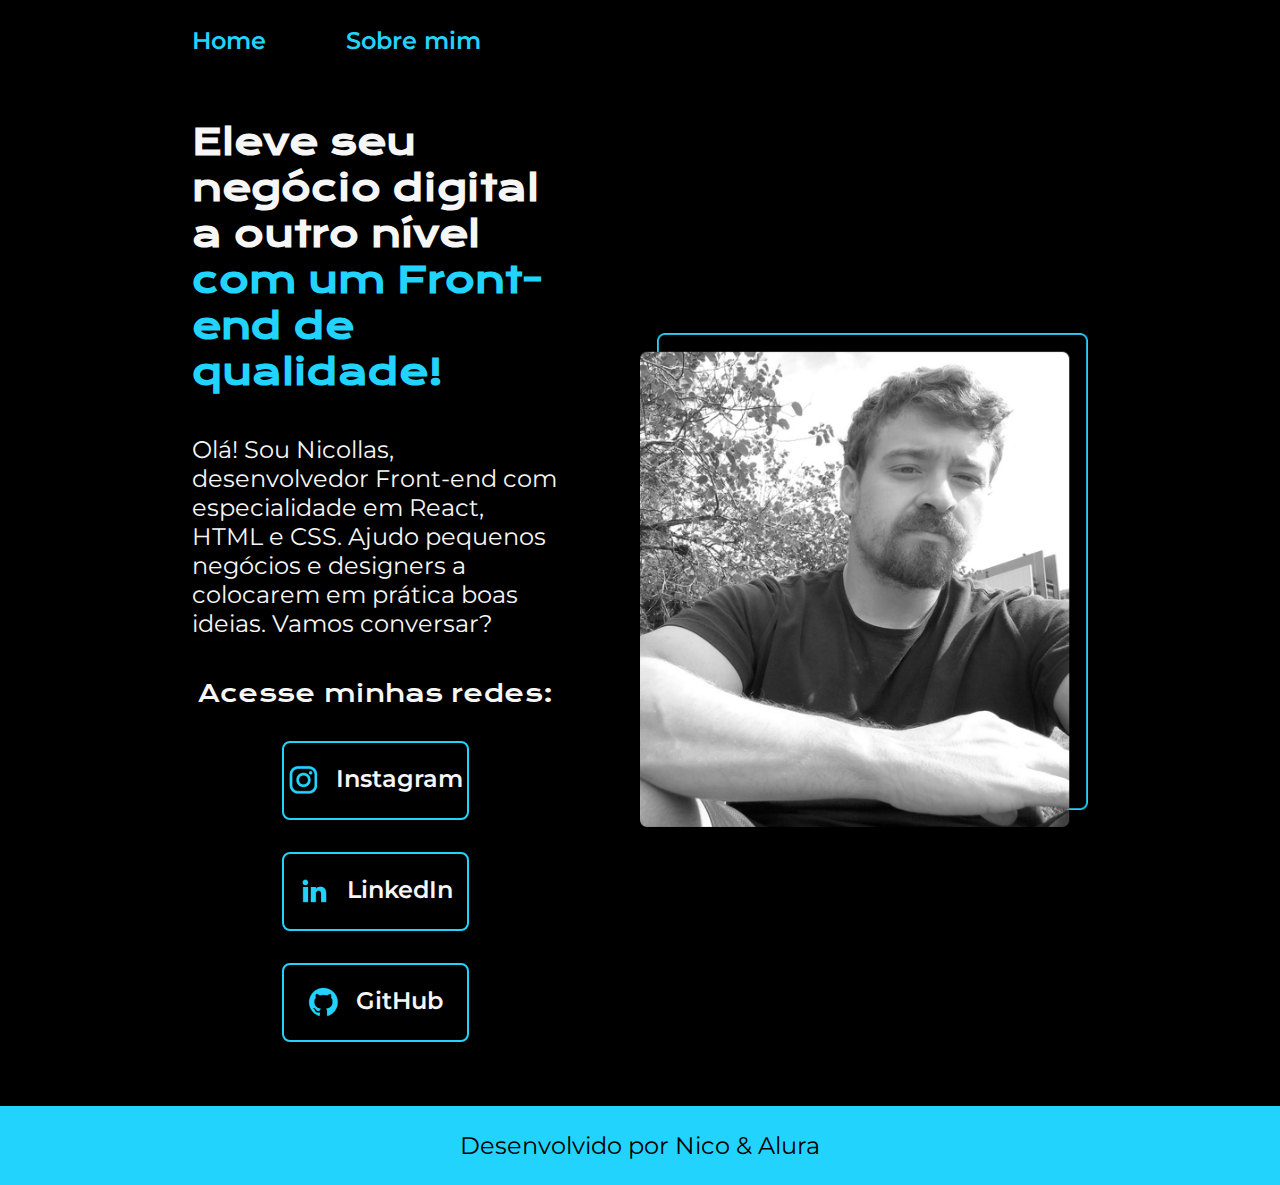
<file: index.html>
<!DOCTYPE html>
<html lang="en">
<head>
    <meta charset="UTF-8">
    <meta http-equiv="X-UA-Compatible" content="IE=edge">
    <meta name="viewport" content="width=device-width, initial-scale=1.0">
    <title>Portfólio</title>
    <link rel="shortcut icon" href="/assets/icons/favicon_io/favicon.ico" type="image/x-icon">
    <link rel="stylesheet" href="/styles/reset.css">
    <link rel="stylesheet" href="/styles/style.css">
    <link rel="stylesheet" href="/styles/responsive.css">
</head>
<body>
    <header class="header">
        <nav class="header__menu">
            <a class="header__menu__link" href="index.html">Home</a>
            <a class="header__menu__link" href="about.html">Sobre mim</a>
        </nav>
    </header>
    
    <main class="intro">
        <section class="intro__content">
            <h1 class="intro__content__title">Eleve seu negócio digital  a outro nível <strong class="title-emphasis">com um Front-end de qualidade!</strong></h1>
            <p class="intro__content__text">
                Olá! Sou Nicollas, desenvolvedor Front-end com especialidade em React, HTML e CSS. Ajudo pequenos negócios e designers a colocarem em prática boas ideias. Vamos conversar?
            </p>
            
            <div class="intro__links">
                <h2 class="intro__links__subtitle">Acesse minhas redes:</h2>
                <a class="intro__links__nav" href="https://www.instagram.com/nicollas.dsg" target="_blank"><img src="/assets/icons/instagram.png"> Instagram</a>
                <a class="intro__links__nav" href="https://github.com/NicollasD" target="_blank"><img src="/assets/icons/linkedin.png"> LinkedIn</a>
                <a class="intro__links__nav" href="https://github.com/NicollasD" target="_blank"><img src="/assets/icons/github.png"> GitHub</a>
                <!--<a class="intro__links__link" href="https://www.twitch.tv/n0th1ngm4n"><img src="/assets/icons/twitch.png"> Twitch</a> -->
            </div>
        </section>

        <img class="intro__image" src="/assets/images/nico-border.png" alt="Foto de Nicollas">
    
    </main>
    
    <footer class="footer">
        <p>Desenvolvido por Nico & Alura</p>
    </footer>
</body>
</html>
</file>
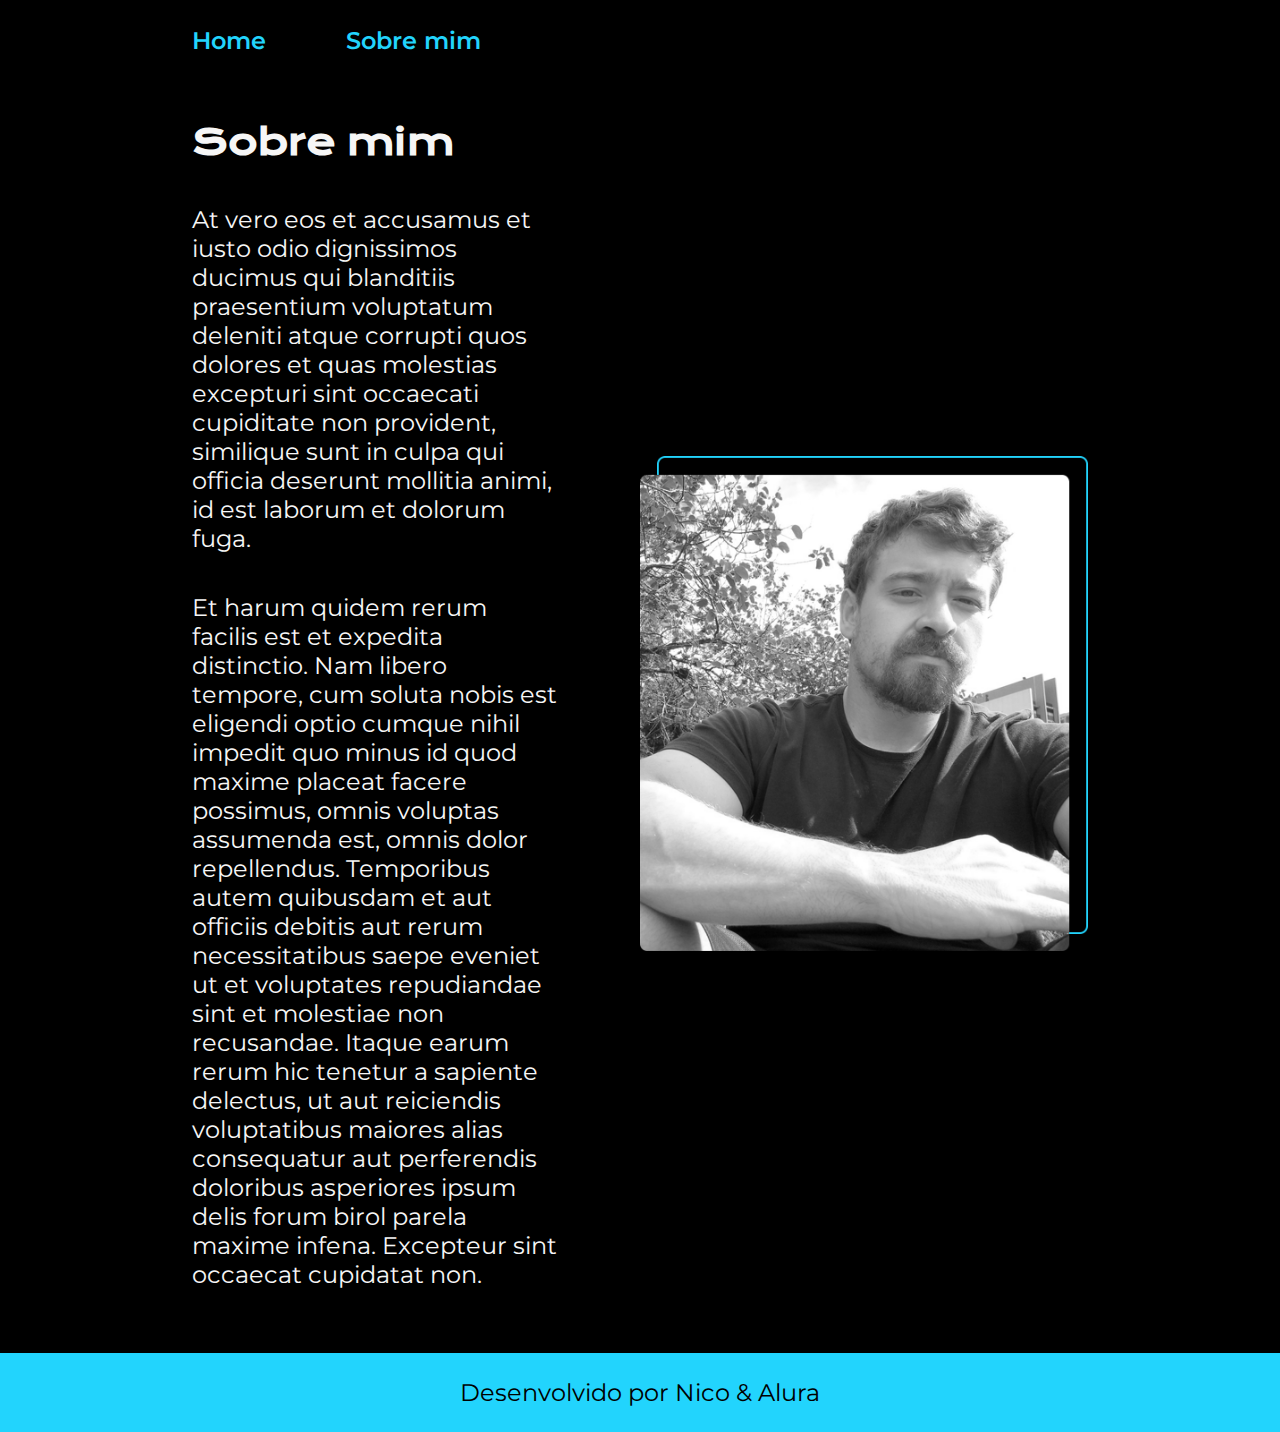
<file: about.html>
<!DOCTYPE html>
<html lang="pt-br">
<head>
    <meta charset="UTF-8">
    <meta http-equiv="X-UA-Compatible" content="IE=edge">
    <meta name="viewport" content="width=device-width, initial-scale=1.0">
    <title>Sobre mim</title>
    <link rel="shortcut icon" href="/assets/icons/favicon_io/favicon.ico" type="image/x-icon">
    <link rel="stylesheet" href="/styles/reset.css">
    <link rel="stylesheet" href="/styles/style.css">
    <link rel="stylesheet" href="/styles/responsive.css">
</head>
<body>
    <header class="header">
        <nav class="header__menu">
            <a class="header__menu__link" href="index.html">Home</a>
            <a class="header__menu__link" href="about.html">Sobre mim</a>
        </nav>
    </header>
    <main class="intro">
        <section class="intro__content">
            <h1 class="intro__content__title">Sobre mim</h1>
            <p class="intro__content__text">At vero eos et accusamus et iusto odio dignissimos ducimus qui blanditiis praesentium voluptatum deleniti atque corrupti quos dolores et quas molestias excepturi sint occaecati cupiditate non provident, similique sunt in culpa qui officia deserunt mollitia animi, id est laborum et dolorum fuga.</p>
            <p class="intro__content__text">Et harum quidem rerum facilis est et expedita distinctio. Nam libero tempore, cum soluta nobis est eligendi optio cumque nihil impedit quo minus id quod maxime placeat facere possimus, omnis voluptas assumenda est, omnis dolor repellendus. Temporibus autem quibusdam et aut officiis debitis aut rerum necessitatibus saepe eveniet ut et voluptates repudiandae sint et molestiae non recusandae. Itaque earum rerum hic tenetur a sapiente delectus, ut aut reiciendis voluptatibus maiores alias consequatur aut perferendis doloribus asperiores ipsum delis forum birol parela maxime infena. Excepteur sint occaecat cupidatat non.
            </p>
        </section>
        
        <img class="intro__image" src="/assets/images/nico-border.png" alt="Foto de Nicollas">
    </main>
    <footer class="footer">
        <p>Desenvolvido por Nico & Alura</p>
    </footer>
</body>
</html>
</file>
<file: styles/style.css>
@import url('https://fonts.googleapis.com/css2?family=Krona+One&family=Montserrat:wght@400;600&display=swap');

:root {
    --main-color: #000000;
    --secondary-color: #F6F6F6;
    --third-color: #22D4FD;
    --hover-color: #272727;
    --main-font: 'Krona One', sans-serif;
    --secondary-font: 'Montserrat', sans-serif;
}

body {
    box-sizing: border-box;
    background-color: var(--main-color);
    color: var(--secondary-color);
}

.header {
    padding: 2% 0 0 15%;
}

.header__menu {
    display: flex;
    gap: 5rem;
}

.header__menu__link {
    font-family: var(--secondary-font);
    font-weight: 600;
    font-size: 1.5rem;
    color: var(--third-color);
    text-decoration: none;
}

.title-emphasis {
    color: var(--third-color)
}

.intro {
    padding: 5% 15%;
    display: flex;
    align-items: center;
    justify-content: space-between;
    gap: 5.125rem;    
}

.intro__content {
    width: 50%;
    display: flex;
    flex-direction: column;
    gap: 2.5rem;
}

.intro__content__title {
    font-size: 2.25rem;
    font-family: var(--main-font);
}

.intro__content__text {
    font-size: 1.5rem;
    font-family: var(--secondary-font)
}

.intro__links {
    display: flex;
    flex-direction: column;
    align-items: center;
    justify-content: space-between;
    gap: 2rem;
}

.intro__links__subtitle {
    font-family: var(--main-font);
    font-weight: 400;
    font-size: 1.5rem;
}

.intro__links__nav {
    display: flex;
    justify-content: center;
    gap: 1rem;
    width: 50%;
    text-align: center;
    font-size: 1.5rem;
    border-radius: 8px;
    border: 2px solid var(--third-color);
    padding: 21.5px 0px;
    text-decoration: none;
    color: var(--secondary-color);
    font-family: var(--secondary-font);
    font-weight: 600;
    transition: all .2s ease-in;  
}

.intro__links__nav:hover {
    background-color: var(--hover-color);
    cursor: pointer;        
}

.intro__image {
    width: 50%;
}

.footer {
    text-align: center;
    background-color: var(--third-color);
    color: var(--main-color);
    padding: 25px 0px;
    font-family: var(--secondary-font);
    font-size: 1.5rem;
}
</file>
<file: styles/responsive.css>
@media (max-width: 1200px) {
    
    .header {
        padding: 20%;
    }

    .header__menu {
        justify-content: center;
    }

    .intro__image {
        justify-content: center;
        width: 80%;
    }

    .intro {
        flex-direction: column-reverse;
        padding: 0 5% 10% 5%;
    }

    .intro__content {
        width: auto;
    }

    .intro__content__title {
        font-size: 2rem;
    }

    .footer {
        
    }
}
</file>
